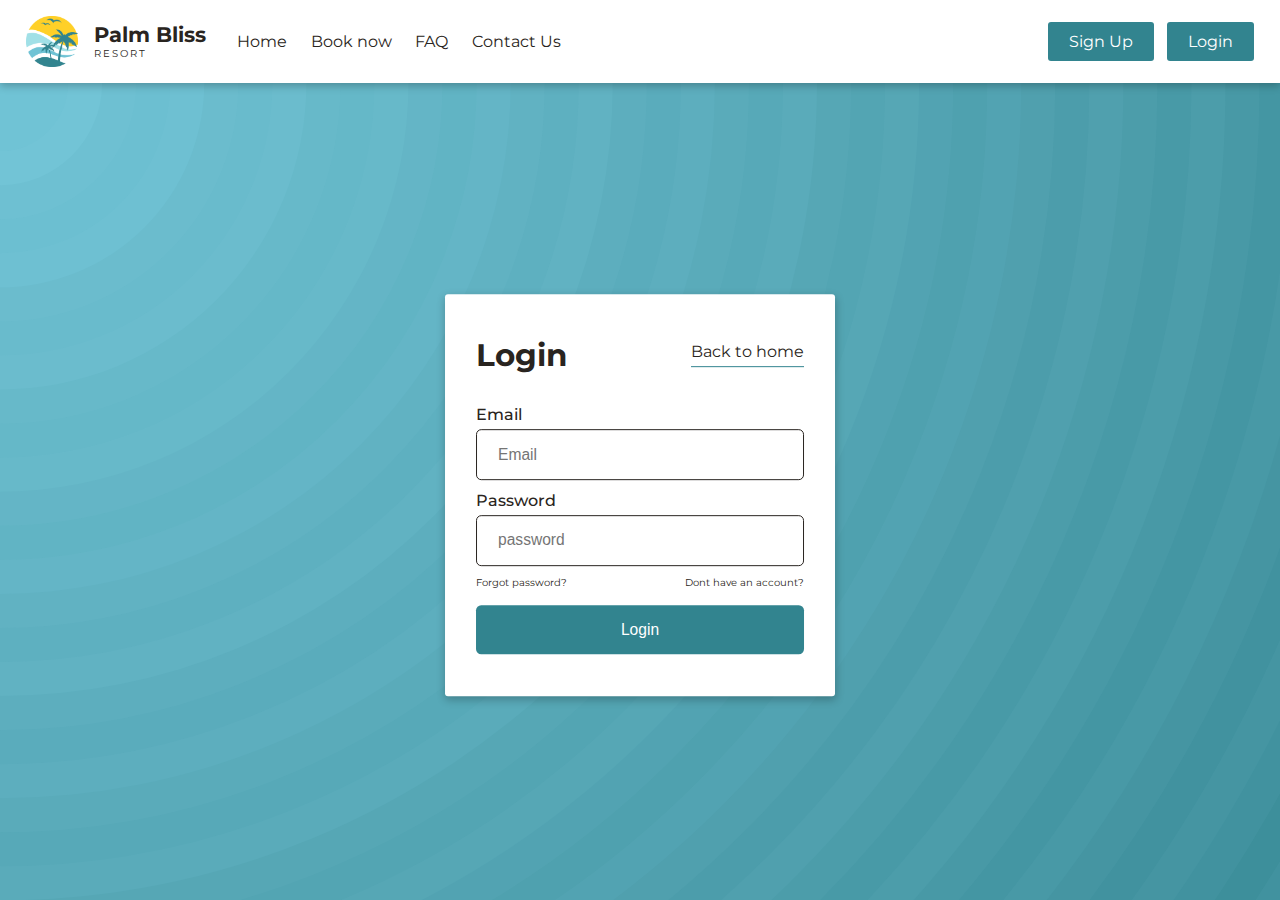
<file: login.html>
<!DOCTYPE html>
<html lang="en">
<head>
    <meta charset="UTF-8">
    <meta http-equiv="X-UA-Compatible" content="IE=edge">
    <meta name="viewport" content="width=device-width, initial-scale=1.0">
    <link rel="stylesheet" href="css/styles.css">
    <title>Document</title>
</head>
<body>
    <nav class="navbar">
        <div class="leftBar">
            <div class="image">
                <img src="images/logo.png" alt="">
                <div class="logoText">
                    <h1>Palm Bliss</h1>
                    <p>resort</p>
                </div>
            </div>
            <div class="links">
                <a href="index.html">Home</a>
                <a href="book.html">Book now</a>
                <a href="#">FAQ</a>
                <a href="#">Contact Us</a>
            </div>
        </div>
        <div class="rightBar">
            <a href="signup.html">Sign Up</a>
            <a href="login.html">Login</a>
        </div>

        <div class="menuBar bi bi-list"></div>
    </nav>

        
    <div class="menuBarActive">
        <div class="closeBar bi bi-x-lg"></div>
        <div class="box-container">
            <div class="links">
                <a href="index.html">Home</a>
                <a href="book.html">Book now</a>
                <a href="#">FAQ</a>
                <a href="#">Contact Us</a>
                <div class="btn">
                    <a href="signup.html">Sign up</a>
                    <a href="login.html">Login</a>
                </div>
            </div>
        </div>
    </div>

    <div class="login">
        <div class="box-container">
            <div class="header">
                <h1>Login</h1>  
                <a href="index.html">Back to home</a>
            </div>
            <form action="">
                <div class="labelBox">
                    <label for="email">Email</label>
                    <input type="email" placeholder="Email" required>
                </div>                    
                <div class="labelBox">
                    <label for="password">Password</label>
                    <input type="password" placeholder="password" required>
                </div>
                <div class="forgotOrSignup">
                    <a href="">Forgot password?</a>    
                    <a href="">Dont have an account?</a>
                </div>
                <button>Login</button>
            </form>
        </div>
    </div>
</body>
</html>
</file>
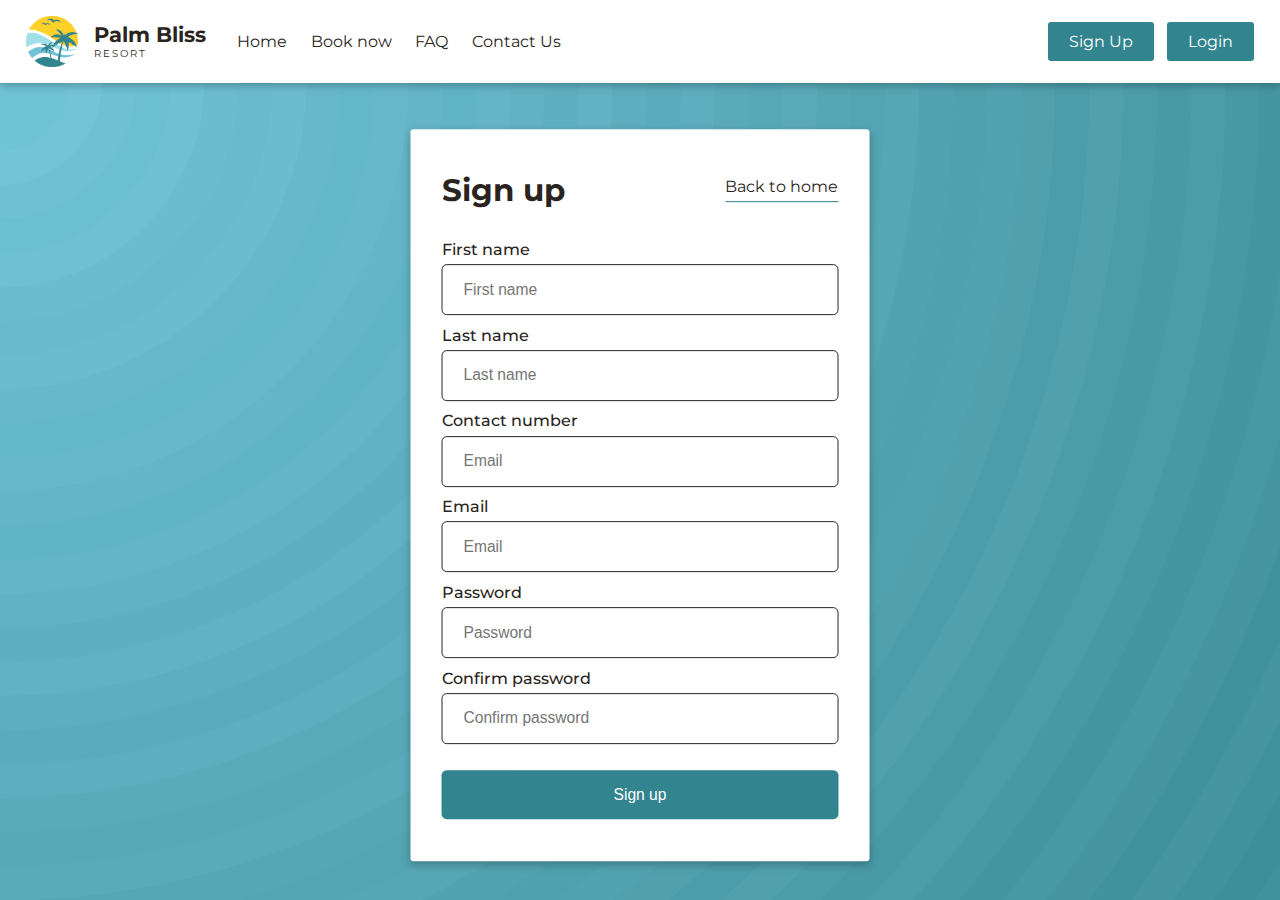
<file: signup.html>
<!DOCTYPE html>
<html lang="en">
<head>
    <meta charset="UTF-8">
    <meta http-equiv="X-UA-Compatible" content="IE=edge">
    <meta name="viewport" content="width=device-width, initial-scale=1.0">
    <link rel="stylesheet" href="css/styles.css">
    <title>Document</title>
</head>
<body>
    <nav class="navbar">
        <div class="leftBar">
            <div class="image">
                <img src="images/logo.png" alt="">
                <div class="logoText">
                    <h1>Palm Bliss</h1>
                    <p>resort</p>
                </div>
            </div>
            <div class="links">
                <a href="index.html">Home</a>
                <a href="book.html">Book now</a>
                <a href="#">FAQ</a>
                <a href="#">Contact Us</a>
            </div>
        </div>
        <div class="rightBar">
            <a href="signup.html">Sign Up</a>
            <a href="login.html">Login</a>
        </div>

        <div class="menuBar bi bi-list"></div>
    </nav>


        
    <div class="menuBarActive">
        <div class="closeBar bi bi-x-lg"></div>
        <div class="box-container">
            <div class="links">
                <a href="index.html">Home</a>
                <a href="book.html">Book now</a>
                <a href="#">FAQ</a>
                <a href="#">Contact Us</a>
                <div class="btn">
                    <a href="signup.html">Sign up</a>
                    <a href="login.html">Login</a>
                </div>
            </div>
        </div>
    </div>

    <div class="register">
        <div class="box-container">
            <div class="header">
                <h1>Sign up</h1>  
                <a href="index.html">Back to home</a>
            </div>
            <form action="">
                <div class="labelBox">
                    <label for="fName">First name</label>
                    <input type="text" placeholder="First name" id="fName" required>
                </div>    
                <div class="labelBox">
                    <label for="lName">Last name</label>
                    <input type="text" placeholder="Last name" id="lName" required>
                </div>                    
                <div class="labelBox">
                    <label for="contactNum">Contact number</label>
                    <input type="text" placeholder="Email" id="contactNum" required>
                </div>
                <div class="labelBox">
                    <label for="email">Email</label>
                    <input type="email" placeholder="Email" id="email" required>
                </div>
                <div class="labelBox">
                    <label for="password">Password</label>
                    <input type="password" placeholder="Password" id="password" required>
                </div>
                <div class="labelBox">
                    <label for="confirmPassword">Confirm password</label>
                    <input type="password" placeholder="Confirm password" id="confirmPassword" required>
                </div>
                <button>Sign up</button>
            </form>
        </div>
    </div>
</body>
</html>
</file>
<file: css/styles.css>
@import url('https://fonts.googleapis.com/css2?family=Montserrat:wght@200;300;400;500;600;700&display=swap');

:root{
    --black: #292420;
    --colorOne: #A1E0E7;
    --colorTwo: #70C3D5;
    --colorThree: #32848F;
    --yellow: #FFD028;
    --white: #fff;
    --whiteOne: #F7FFFF;
    --bg: #EAECF2;
    --box-shadow: rgba(0, 0, 0, 0.24) 0px 3px 8px;
}

*{  
    padding: 0;
    margin: 0;
    text-decoration: none;
    box-sizing: border-box;
    outline: none;
    border: none;
}


html{
    font-family: 'Montserrat', sans-serif;
    font-size: 65%;
    overflow-x: hidden;
    scroll-behavior: smooth;
    color: var(--black);
    transition: all .2s ease-in-out;
}


.flatpickr-day.disabled-date {
    background-color: red !important;
}

.disabled-date {
    position: absolute;
    width: 3px;
    height: 3px;
    border-radius: 150px;
    bottom: 3px;
    left: calc(50% - 1.5px);
    content: " ";
    display: block;
    background: #3d8eb9;
}

.event.busy {
    background: #f64747;
}


/* Nav menu start*/
.menuBar{
    font-size: 3rem;
    cursor: pointer;
    display: none;
}

.menuBarActive{
    display: none;
    position: fixed;
    width: 100vw;
    height: 100vh;
    background-color: #fefbf6;
    top: 0;
    z-index: 1000;
    transition: .5s ease;
}

.menuBarActive.active{
    display: block;
    transition: .5s ease-in;

}

.menuBarActive .closeBar{
    position: absolute;
    right: 5%;
    top: 2%;
    font-size: 3rem;
    cursor: pointer;
}


.menuBarActive .box-container{
    display: flex;
    align-items: center;
    justify-content: center;
    width: 100%;
    height: 100%;
}

.menuBarActive .box-container .links a{
    display: block;
    font-size: 3rem;
    text-align: center;
    margin: 2rem 0;
    color: var(--black);
}

.menuBarActive .box-container .links .btn{
    display: flex;
    gap: 2rem;
}

.menuBarActive .box-container .links .btn a{
    padding: 1rem 1.5rem;
    background: var(--colorThree);
    color: var(--white);
    border-radius: .5rem;

}


/* Nav menu end */


















/* --------------------------- NAVBAR START------------------------ */
.navbar{
    display: flex;
    position: sticky;
    justify-content: space-between;
    align-items: center;
    padding: 1.5rem 2.5rem;
    color: var(--black);
    box-shadow: var(--box-shadow);
    background: var(--white);
    width: 100%;
    z-index: 100;
}

.navbar .links a{
    color: var(--black);
    font-size: 1.5rem;
    padding: 3rem 1rem;
}

.navbar .links a:hover{
    border-bottom:2px solid var(--colorThree);
}

.navbar .leftBar{
    display: flex;
    align-items: center;
    gap: 2rem;
}

.navbar .leftBar .image{
    display: flex;
    align-items: center;
    gap: 1.5rem;
}

.navbar .leftBar .image .logoText p{
    letter-spacing: 2px;
    text-transform: uppercase;
}

.navbar .leftBar .image img{
    width: 5rem;
}

.navbar .rightBar a{
    margin-left: 1rem;
    padding: 1rem 2rem;
    font-size: 1.5rem;
    color: var(--white);
    background: var(--colorThree);
    border-radius: 3px;
}

.navbar .rightBar a:hover{
    color: var(--black);
    background: var(--colorOne);
    outline: 2px solid var(--colorThree);
}


/* --------------------------- NAVBAR ENDS------------------------ */


/* --------------------------- HERO STARTS ------------------------  */
.hero{
    position: relative;
    background-color: var(--colorThree);
}

.hero img{
    width: 100%;
    height: 70rem;
    position: absolute;
    object-fit: cover;
    opacity: 80%;
}

.hero .box-container{
    padding: 2rem;
    position: relative;
    display: flex;
    justify-content: center;
    align-items: center;
    flex-wrap: wrap;
    gap: 15rem;
    height: 70rem;
}

.hero .box-container .left{
    padding: 2rem;
    
    color: var(--white);
}

.hero .box-container .left h1{
    font-size: 4rem;
    width: 45rem;
    margin-bottom: 2rem;

}

.hero .box-container .left p{
    font-size: 1.8rem;
    width: 65rem;
}

.hero .box-container .right{
    background: var(--white);
    padding: 4rem 3rem;
    border-radius: 1rem;
    box-shadow: var(--box-shadow);
}


.hero .box-container .right h1{
    font-size: 2rem;
    margin-bottom: 1rem;
}

.hero .box-container .right form .labelBox{
    margin: 1.5rem 0;
}


.hero .box-container .right form .labelBox input{
    width: 100%;
    padding: 1rem 1.5rem;
    font-size: 1.5rem;
    border: 1px solid rgb(0, 0, 0, 0.1);
    margin-top: .5rem;
}

.hero .box-container .right form .labelBox select{
    margin-top: .5rem;
    width: 100%;
    padding: 1rem 1.5rem;
    font-size: 1.5rem;
    border-radius: .5rem;
    border: 1px solid rgb(0, 0, 0, 0.1);
}

.hero .box-container .right form button{
    padding: 1rem 1.5rem;
    color: var(--white);
    background: var(--colorThree);
    width: 100%;
    text-align: center;
    border-radius: .5rem;
    cursor: pointer;
}

.hero .box-container .right form button:hover{
    outline: 2px solid var(--colorThree);
    background-color: var(--colorOne);
    color: var(--black);
}

/* --------------------------- HERO ENDS ------------------------  */


/* --------------------------- GALLERY START ------------------------  */

.gallery{
    padding: 0 5%;
    padding-top: 10rem;
    padding-bottom: 5rem; 
    text-align: center;
}


.gallery .box{
    margin-bottom: 3rem;
    font-size: 2rem;

}


.gallery .box-container .right img{
    width: 100%;
    height: 100%;
    object-fit: cover;
    border-radius: .5rem;
    box-shadow: var(--box-shadow);
    cursor: pointer;
}

.gallery .box-container .right .box{
    position: relative;
}

.gallery .box-container .right .box:hover{
    outline: 1px solid #000;
    border-radius: .5rem;
}

.gallery .box-container .right .box .blank h1{
    display: none;
    font-size: 1.5rem;
    width: 500;
}

.gallery .box-container .right .box.active .blank h1{
    display: block;
}

.gallery .box-container .right .box.active .blank{
    color: var(--white);
    display: flex;
    align-items: center;
    justify-content: center;
    position: absolute;
    background-color: rgba(0, 0, 0, 0.581);
    width: 100%;
    height: 100%;
    top: 0;
    border-radius: .5rem;
    cursor: pointer;
}

.gallery .box-container .right .box.active img{
    filter: blur(4px);
}

.gallery .box-container .right{
    display: grid;
    grid-template-columns: repeat(auto-fit, minmax(20rem, 1fr));
    gap: 2rem;

    justify-content: center;
    /* position: absolute; */
}

/* --------------------------- GALLERY ENDS ------------------------  */



/* --------------------------- ROOM START ------------------------  */
.rooms{
    padding: 5rem 5%;
}

.rooms .title{
    font-size: 3rem;
    letter-spacing: 2px;
    margin-bottom: 2.5rem;
    font-weight: 500;

}

.rooms .box-container{
    display: grid;
    grid-template-columns: repeat(auto-fit, minmax(25rem, 1fr));
    gap: 3rem;
    justify-content: center;
}

.rooms .box-container .box{
    cursor: pointer;
    box-shadow: var(--box-shadow);
    border-radius: .5rem;
}

.rooms .box-container .box img{
    height: 20rem;
    width: 100%;
    object-fit: cover;
    border-top-right-radius: .5rem;
    border-top-left-radius: .5rem;
    cursor: pointer;

}

.rooms .box-container .box .info{
    padding: 2em;
}


.rooms .box-container .box .info h1{
    font-synthesis: 1.5rem;
    color: var(--colorThree);
    margin-bottom: .5rem;
}


/* --------------------------- ROOM ENDS ------------------------  */

/* --------------------------- AMENITIES START ------------------------  */
.amenities{
    padding: 5rem 5%;
    text-align: center;
}

.amenities .info{
    font-size: 2rem;
    margin-bottom: 1rem;
}

.amenities .other{
    margin-top: 1rem;
    font-size: 1.5rem;

}

.amenities h1{
    margin-bottom: 1.5rem;
}

.amenities .box-container{
    display: grid;
    grid-template-columns: repeat(auto-fit, minmax(35rem, 1fr));
    gap: 5rem;
}

.amenities .box-container .box{
    padding: 4rem 3rem;

}

.amenities .box-container .box i{
    font-size: 5rem;
}

.amenities .box-container .box p{
    font-size: 2rem;
    margin-top: 1.5rem;

}
/* --------------------------- AMENITIES ENDS ------------------------  */


/* --------------------------- MAP START ------------------------  */

.map{
    padding: 5rem 5%;
    background-color: var(--colorTwo);
    position: relative;
    background-image: url('../images/two.svg');
    background-size: cover;

}

.map .box-container{
    display: flex;
    flex-wrap: wrap;
    justify-content: center;
    align-items: center;
    gap: 5rem;
}

.map .box-container .mapDetails{
    flex: 1 1 30rem;
    color: var(--white);
    font-size: 2.5rem;
}

.map .box-container .mapDetails h1{
    margin-bottom: 1.5rem;
}

.map .box-container .mapDetails .btn{
    margin-top: 1.5rem;
    padding: 1rem 0;
}

.map .box-container .mapDetails .btn a:hover{
    outline: 2px solid var(--colorThree);
    color: var(--black);
    background-color: var(--colorOne);
}

.map .box-container .mapDetails .btn a{
    padding: 1rem 2rem;
    background-color: var(--colorThree);
    border-radius: .5rem;
    color: var(--bg);
    box-shadow: var(--box-shadow);
}

.map .box-container .mapLocation iframe{
    box-shadow: var(--box-shadow);
    z-index: 100;
    border-radius: .5rem;
    width: 100%;
}

.map .box-container .mapLocation{
    flex: 1 1 70rem;
}

/* --------------------------- MAP ENDS ------------------------  */



/* --------------------------- LOGIN START ------------------------- */
.login, .register{
    height: calc(100vh - 83.40px);
    background-image: url('../images/two.svg');
    background-repeat: no-repeat;
    background-size: cover;
    padding: 2rem;
    
}


.login .box-container, .register .box-container{
    padding: 4rem 3rem;
    border-radius: 3px;
    transform: translate(-50%, -50%);
    position: absolute;
    left: 50%;
    top: 55%;
    background: var(--white);
    box-shadow: var(--box-shadow);
}

.login .box-container .header, .register .box-container .header{
    display: flex;
    justify-content: space-between;
    font-size: 1.5rem;
    align-items: center;
    margin-bottom: 3rem;
}


.login .box-container .header a, .register .box-container .header a{
    color: var(--black);
    padding-bottom: .5rem;
    border-bottom: 1px solid var(--colorThree)
}

.login .box-container form .labelBox, .register .box-container form .labelBox{
    margin: 1rem 0;
}

.login .box-container form .labelBox input, .register .box-container form .labelBox input{
    margin-top: .5rem;
    width: 100%;
    padding: 1.5rem 2rem;
    font-size: 1.5rem;
    color: var(--black);
    border-radius: .5rem;
    border: 1.5px solid var(--black);
}

.login .box-container form .labelBox label, .register .box-container form .labelBox label{
    font-size: 1.5rem;
    font-weight: 500;
}

.login .box-container form button, .register .box-container form button{
    padding: 1.5rem 2rem;
    color: var(--white);
    background: var(--colorThree);
    border-radius: .5rem;
    cursor: pointer;
    width: 100%;
    font-size: 1.5rem;
    margin-top: 1.5rem;
}

.forgotOrSignup{
    display: flex;
    justify-content: space-between;
    font-size: 1rem;
}

.forgotOrSignup a{
    color: var(--black);
}

.forgotOrSignup a:hover{
    text-decoration: underline;
}

/* --------------------------- LOGIN END ------------------------- */

/* --------------------------- REVIEWS START ----------------------- */
.reviews {
    padding: 10rem 5%;
    text-align: center;
}

.reviews .right{
    flex: 1 1 10rem;
    font-size: 2rem;   

}

.reviews .right .secondP{
    padding-left: 2rem;
    margin-top: 2rem;
    font-size: 1.5rem;

}


.reviews .sectionTitle{
    font-size: 3rem;
    margin-bottom: 1.5rem;
}

.reviews .review-slider{
    display: flex;
    flex-wrap: wrap;
    gap: 2rem;
    padding: 2rem;
    flex: 1 1 50rem;
}



.reviews .review-slider .header .info{
    text-align: left;
}


.reviews .review-slider .box{
    background-color: var(--white);
    border-radius: 3px;
    box-shadow: var(--box-shadow);
    padding: 4rem 3rem;
    width: 50rem;
    height: 100%;
}

.reviews .review-slider .box .header, .reviews .review-slider .box .header .image{
    display: flex;
    justify-content: space-between;
    align-items: center;
    flex-wrap: wrap;
    gap: 1rem;
}

.reviews .review-slider .box .header .image img{
    height: 5rem;
    border-radius: 50%;
}

.reviews .review-slider .box .header .stars i{
    font-size: 1.5rem;
    color: var(--yellow)
}

.reviews .review-slider .box .reviewText{
    margin-top: 1rem;
    font-size: 1.5rem;
    line-height: 2rem;
} 
/* --------------------------- REVIEWS END ----------------------- */




/* --------------------------- FOOTER START ----------------------- */
.footer{
    padding: 5rem 5%;
    background-color: var(--black);
    color: var(--bg);
    text-transform: capitalize;
}

.footer .box-container{
    display: grid;
    grid-template-columns: repeat(auto-fit, minmax(22rem, 1fr));
    gap: 2rem;
}

.footer .box-container .box h3{
    font-size: 2.5rem;
    padding: 1rem 0;
}

.footer .box-container .box a{
    display: block;
    font-size: 1.5rem;
    padding: 1rem 0;
    color: var(--bg);
}

.footer .box-container .box a i{
    padding-right: 1rem;
    color: var(--yellow);
}

.footer .box-container .box a:hover i{
    padding-right: 2rem;
}

/* --------------------------- FOOTER END ----------------------- */



/* --------------------------- BOOK NOW START----------------------- */

.pricing table {
    border-collapse: collapse;
    width: 100%;
}

.pricing td, th {
    border: 1px solid #dddddd;
    text-align: left;
    padding: 8px;
}

.pricing table i{
    font-size: 1.2rem;
    padding-right: .5rem;

}

.pricing{
    padding: 10rem 17%;
    font-size: 1.5rem;
    background-image: url('../images/two.svg');
    background-size: cover;
}

.pricing .titleHeader{
    color: var(--white);
    font-size: 2rem;
    text-align: center;
    margin-bottom: 2rem;
}

.pricing .titleHeader h1{
    margin-bottom: 1rem;
}

.pricing .box-container{
    display: flex;
    justify-content: center;
    gap: 5rem;
}

.pricing .box-container .left{
    width: 100%;
    flex: 1 1 60rem;
}

.pricing .box-container .left .box{
    padding: 2rem;
    background-color: var(--white);
    border-radius: .5rem;
    margin-bottom: 3rem;
    box-shadow: var(--box-shadow);
    width: 100%;
}

.pricing .box-container .left .box .days{
    display: flex;
    justify-content: space-between;
    margin-bottom: 1rem;
    font-weight: 500;
}

.pricing .box-container .right{
    flex: 1 1 25rem;
    font-size: 1.5rem;
}

.pricing .box-container .right h1{
    text-align: center;
    margin-bottom: 1.5rem;
}

.pricing .box-container .right .box{
    padding: 2rem;
    background-color: var(--white);
    border-radius: .5rem;
    box-shadow: var(--box-shadow);
}

.pricing .box-container .right .box .labelBox{
    margin-bottom: 1.5rem;
}

.pricing .box-container .right .box input,
.pricing .box-container .right .box select{
    width: 100%;
    padding: 1.5rem 1rem;
    border-radius: .5rem;
    border: 1px solid rgb(0, 0, 0, 0.2);

    margin-top: .5rem;
} 

.pricing .box-container .right .box select option{
    font-size: 1.5rem;
}

.pricing .box-container .right .box .total{
    text-align: right;
}

.pricing .box-container .right .box button{
    width: 100%;
    padding: 1.5rem 1rem;
    margin-top: 1rem;
    background-color: var(--colorThree);
    color: var(--white);
    border-radius: .5rem;
    font-size: 1.5rem;
    cursor: pointer;
    box-shadow: var(--box-shadow);
}




/* --------------------------- BOOK NOW END ----------------------- */




































@media (max-width: 1300px) {
    .hero .box-container{
        gap: 0;
    }



}


@media (max-width: 786px) {
    html{
        font-size: 55%;
    }

    section{
        padding: 2rem;
    }

    .menuBar{
        display: block;
    }

    nav .rightBar{
        display: none;
    }

    nav .links{
        display: none;
    }

    .hero .box-container .left h1, .hero .box-container .left p{
        width: 100%;
    }

    .hero .box-container{
        gap: 0;
    }

    .login, .register{
        height: 100vh;
        display: flex;
        align-items: center;
        justify-content: center;
    }
    
    .login .box-container, .register .box-container{
        position: relative;
        transform: none;
        top: 0;
        left: 0;
    }

    .pricing .box-container{
        flex-wrap: wrap-reverse;
    }

    .pricing{
        padding: 2rem;
        
    }

}
</file>
